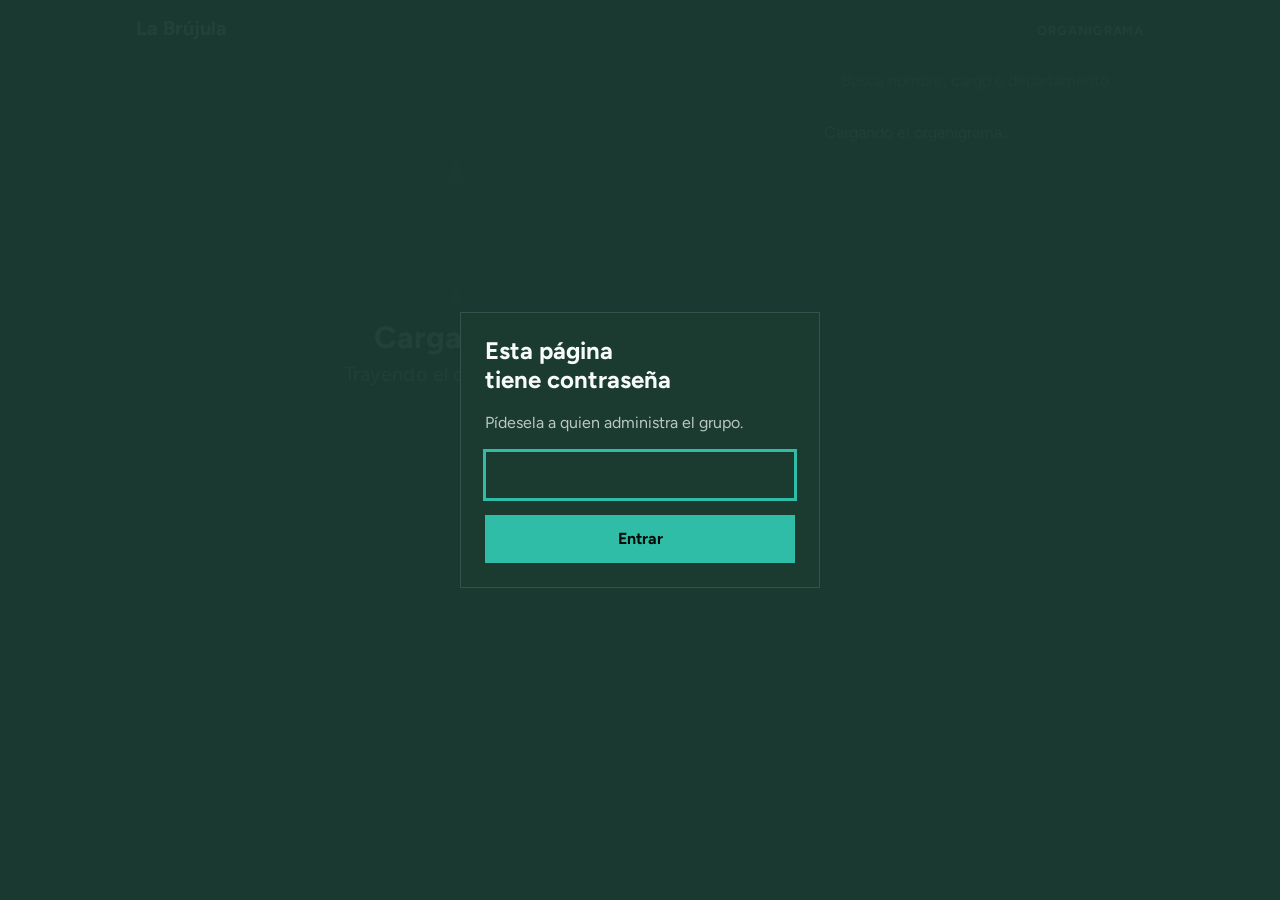
<file: index.html>
<!doctype html>
<html lang="es">
<head>
  <meta charset="utf-8">
  <meta name="viewport" content="width=device-width, initial-scale=1, viewport-fit=cover">
  <title>La Brújula · Organigrama</title>
  <meta name="description" content="Quién lleva qué en La Brújula y cómo escribirle.">
  <meta name="theme-color" content="#17382f">
  <link rel="icon" href="assets/favicon.svg" type="image/svg+xml">

  <link rel="preconnect" href="https://fonts.googleapis.com">
  <link rel="preconnect" href="https://fonts.gstatic.com" crossorigin>
  <link href="https://fonts.googleapis.com/css2?family=Figtree:wght@400;700&display=swap" rel="stylesheet">

  <link rel="stylesheet" href="css/styles.css">
  <script type="module" src="js/main.js"></script>
</head>
<body>
  <main class="app">
    <header class="cabeza">
      <h1 class="marca">La Brújula</h1>
      <span class="etiqueta">Organigrama</span>
    </header>
    <div class="cuerpo">
      <div class="buscar">
        <label class="sr-only" for="buscar">Buscar</label>
        <input type="search" id="buscar" placeholder="Busca nombre, cargo o departamento" autocomplete="off" disabled>
      </div>
      <svg class="rueda" viewBox="0 0 360 360" role="group" aria-label="Ronda del grupo"></svg>
      <div class="panel" aria-live="polite"></div>
    </div>
    <dialog id="acceso" aria-labelledby="acceso-titulo">
      <form method="dialog">
        <h2 id="acceso-titulo">Esta página tiene contraseña</h2>
        <p class="donde">Pídesela a quien administra el grupo.</p>
        <label class="sr-only" for="clave">Contraseña</label>
        <input type="password" id="clave" autocomplete="current-password" required>
        <p class="aviso" hidden role="alert"></p>
        <button class="accion" type="submit">Entrar</button>
      </form>
    </dialog>
    <noscript><p>El organigrama necesita JavaScript para mostrarse.</p></noscript>
  </main>
</body>
</html>
</file>
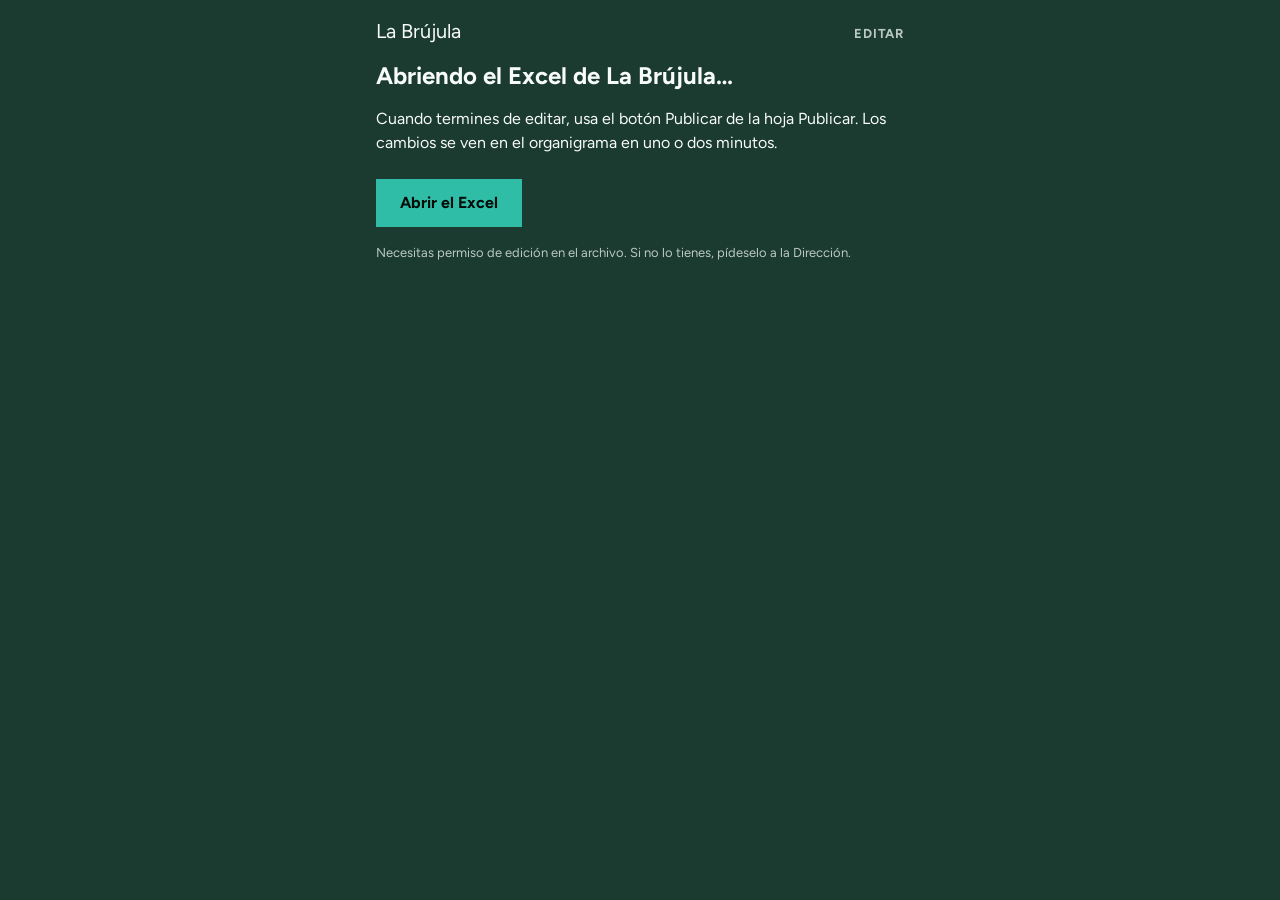
<file: admin/index.html>
<!doctype html>
<html lang="es">
<head>
  <meta charset="utf-8">
  <meta name="viewport" content="width=device-width, initial-scale=1, viewport-fit=cover">
  <meta name="robots" content="noindex, nofollow">
  <title>La Brújula · Editar</title>
  <meta name="theme-color" content="#17382f">
  <link rel="icon" href="../assets/favicon.svg" type="image/svg+xml">
  <link rel="preconnect" href="https://fonts.googleapis.com">
  <link rel="preconnect" href="https://fonts.gstatic.com" crossorigin>
  <link href="https://fonts.googleapis.com/css2?family=Figtree:wght@400;700&display=swap" rel="stylesheet">
  <link rel="stylesheet" href="../css/styles.css">
</head>
<body>
  <!--
    Esta ruta no protege nada: la autorización la pone SharePoint. Solo quien
    tenga permiso de edición sobre el Excel puede cambiar o publicar el
    organigrama, conozca o no esta dirección.
  -->
  <main class="app admin">
    <header class="cabeza">
      <span class="marca">La Brújula</span>
      <span class="etiqueta">Editar</span>
    </header>

    <div class="cuerpo" id="en-celular" hidden>
      <h1>Ábrelo en un computador</h1>
      <p>El organigrama se edita en el Excel de La Brújula, y eso solo se hace desde un computador.</p>
    </div>

    <div class="cuerpo" id="en-escritorio" hidden>
      <h1>Abriendo el Excel de La Brújula…</h1>
      <p>Cuando termines de editar, usa el botón Publicar de la hoja Publicar. Los cambios se ven en el organigrama en uno o dos minutos.</p>
      <a class="accion" id="abrir" href="#">Abrir el Excel</a>
      <p class="pie">Necesitas permiso de edición en el archivo. Si no lo tienes, pídeselo a la Dirección.</p>
    </div>
  </main>

  <script>
    const EXCEL = "https://utadeoeduco0-my.sharepoint.com/:x:/g/personal/labrujula_utadeo_edu_co/IQBzvBTEmusDSK9Xzwy0OtFAAeJp24mf8OM0kxWNWu8166I?e=KDH3Po";
    // Editar en el celular es justo lo que no queremos: sin puntero fino o en
    // pantalla angosta no se ofrece el Excel.
    const escritorio = matchMedia("(min-width: 1024px) and (pointer: fine)").matches;
    document.getElementById(escritorio ? "en-escritorio" : "en-celular").hidden = false;
    if (escritorio) {
      document.getElementById("abrir").href = EXCEL;
      // Deja leer el recordatorio de Publicar antes de irse.
      setTimeout(() => location.replace(EXCEL), 2500);
    }
  </script>
</body>
</html>
</file>
<file: css/styles.css>
/* ==========================================================================
   Organigrama de La Brújula
   Contrato visual: design/constraints.md. Un solo tema, bosque: al grupo no le
   convenció el claro. Los componentes solo usan tokens semánticos, así que un
   tema claro futuro es un bloque más aquí.
   ========================================================================== */

:root {
  color-scheme: dark;

  /* Primitivos: neutros teñidos hacia el turquesa (H 175) y una sola familia de acento */
  --n-99: oklch(0.985 0.005 175);
  --n-82: oklch(0.82 0.016 175);
  --n-62: oklch(0.62 0.018 175);
  --n-14: oklch(0.14 0.02 172);
  --b-48: oklch(0.48 0.045 172);
  --b-42: oklch(0.42 0.045 172);
  --b-36: oklch(0.36 0.042 172);
  --b-32: oklch(0.32 0.04 172);    /* bosque, ≈ #17382F de la marca */
  --a-72: oklch(0.72 0.12 180);    /* turquesa, ≈ #22B5A5 */

  /* Semánticos */
  --bg: var(--b-32);
  --text: var(--n-99);
  --muted: var(--n-82);
  --line: var(--b-42);
  --seat: var(--b-42);
  --seat-hover: var(--b-48);
  --seat-text: var(--n-99);
  --seat-dim: var(--b-36);
  --seat-dim-text: var(--n-62);
  --accent: var(--a-72);           /* único significado: coincide o puedes actuar */
  --on-accent: var(--n-14);

  --f-display: "Figtree", system-ui, -apple-system, "Segoe UI", sans-serif;
  --f-text: "Figtree", system-ui, -apple-system, "Segoe UI", sans-serif;
  /* Solo para la palabra La Brújula: la fuente más cercana a la del logo (pendiente). */
  --f-marca: var(--f-display);
  --t-xs: 13px; --t-s: 16px; --t-m: 20px; --t-l: 24px; --t-xl: 32px; --t-xxl: 40px;

  --s-1: 4px; --s-2: 8px; --s-3: 16px; --s-4: 24px; --s-5: 32px; --s-6: 48px;

  --dur-fast: 120ms; --dur: 200ms; --dur-slow: 320ms;
  --ease-out: cubic-bezier(0.22, 1, 0.36, 1);
}

*, *::before, *::after { box-sizing: border-box; }
html { -webkit-text-size-adjust: 100%; }
body {
  margin: 0;
  background: var(--bg);
  color: var(--text);
  font-family: var(--f-text);
  font-size: var(--t-s);
  line-height: 1.5;
}
h1, h2, h3 { font-family: var(--f-display); font-weight: 700; line-height: 1.2; margin: 0; text-wrap: balance; }
p { margin: 0; max-width: 66ch; }
button { font: inherit; color: inherit; }
:focus-visible { outline: 2px solid var(--accent); outline-offset: 2px; }
/* Las clases que fijan display pisan al [hidden] del navegador; esto lo devuelve. */
[hidden] { display: none !important; }
.sr-only { position: absolute; width: 1px; height: 1px; overflow: hidden; clip: rect(0 0 0 0); white-space: nowrap; }
.etiqueta { font-size: var(--t-xs); font-weight: 700; letter-spacing: 0.06em; text-transform: uppercase; color: var(--muted); }

/* ---------- Página ---------- */
.app {
  container-type: inline-size;
  max-width: 1040px;
  margin-inline: auto;
  padding-inline: var(--s-3);
  padding-block: calc(var(--s-3) + env(safe-area-inset-top, 0px)) calc(var(--s-5) + env(safe-area-inset-bottom, 0px));
  display: grid;
  gap: var(--s-3);
}
.cabeza { display: flex; align-items: baseline; justify-content: space-between; gap: var(--s-3); }
.marca { font-family: var(--f-marca); font-size: var(--t-m); }
.cuerpo { display: grid; gap: var(--s-3); }

.buscar input {
  width: 100%; min-height: 48px;
  font: inherit; color: var(--text);
  background: var(--bg); border: 1px solid var(--line); border-radius: 0;
  padding: var(--s-2) var(--s-3);
  -webkit-appearance: none; appearance: none;
}
.buscar input::placeholder { color: var(--muted); opacity: 1; }
.buscar input:focus-visible { outline: 2px solid var(--accent); outline-offset: 0; border-color: var(--accent); }
.buscar input:disabled { opacity: 0.6; }

/* ---------- La ronda ---------- */
.rueda { width: 100%; max-width: 560px; height: auto; display: block; margin-inline: auto; overflow: visible; touch-action: manipulation; }
.anillo { fill: none; stroke: var(--line); stroke-width: 1; }
.asiento { cursor: pointer; outline: none; }
.asiento .disco { fill: var(--seat); transition: fill var(--dur) var(--ease-out); }
.asiento .halo { fill: none; stroke: transparent; stroke-width: 2; }
.asiento text {
  fill: var(--seat-text); font-family: var(--f-text); font-weight: 700; font-size: var(--t-xs);
  text-anchor: middle; dominant-baseline: central; pointer-events: none;
  transition: fill var(--dur) var(--ease-out);
}
.asiento.rep text { font-size: var(--t-s); }
.asiento:hover .disco { fill: var(--seat-hover); }
.asiento:focus-visible .halo { stroke: var(--text); }
.rueda.hay-busqueda .asiento .disco { fill: var(--seat-dim); }
.rueda.hay-busqueda .asiento text { fill: var(--seat-dim-text); }
.rueda .asiento.coincide .disco { fill: var(--accent); }
.rueda .asiento.coincide text { fill: var(--on-accent); }
.rueda .asiento.foco .halo { stroke: var(--accent); }
.rueda.densa .asiento text { display: none; }
.arco { font-family: var(--f-text); font-size: var(--t-xs); font-weight: 700; letter-spacing: 0.06em; text-transform: uppercase; fill: var(--muted); }
.aguja { stroke: var(--line); stroke-width: 2; fill: var(--line); transition: stroke var(--dur) var(--ease-out), fill var(--dur) var(--ease-out); }
.rueda.con-foco .aguja { stroke: var(--accent); fill: var(--accent); }
.centro { display: grid; justify-items: center; align-content: start; text-align: center; gap: var(--s-1); height: 100%; color: var(--text); font-family: var(--f-text); }
.centro b { font-family: var(--f-display); font-size: var(--t-m); line-height: 1.2; text-wrap: balance; }
.centro span { font-size: var(--t-xs); color: var(--muted); line-height: 1.3; }

/* ---------- Panel ---------- */
.panel { display: grid; gap: var(--s-3); min-height: 120px; align-content: start; }
.ficha { display: grid; gap: var(--s-2); }
.ficha h2 { font-size: var(--t-l); }
.donde { color: var(--muted); }
.accion {
  display: inline-flex; align-items: center; justify-content: center; min-height: 48px;
  padding: var(--s-2) var(--s-4); margin-top: var(--s-2); justify-self: start;
  background: var(--accent); color: var(--on-accent);
  font-weight: 700; border: 0; border-radius: 0; cursor: pointer; text-decoration: none;
}
.secundaria { background: transparent; color: var(--text); border: 1px solid var(--line); }
.sin-wa { display: grid; gap: var(--s-2); justify-items: start; }
.sin-wa .accion { margin-top: 0; }
.lista { list-style: none; margin: 0; padding: 0; display: grid; }
.lista button {
  width: 100%; min-height: 48px; padding: var(--s-2) 0;
  display: grid; grid-template-columns: minmax(0, 1fr) auto; gap: var(--s-3); align-items: center;
  text-align: left; background: transparent; border: 0; border-radius: 0; cursor: pointer;
}
.lista button:hover b { text-decoration: underline; text-underline-offset: 3px; }
.lista small { color: var(--muted); font-size: var(--t-xs); }
.pie { font-size: var(--t-xs); color: var(--muted); }

@container (min-width: 720px) {
  .cuerpo {
    grid-template-columns: minmax(0, 1fr) 320px;
    grid-template-areas: "rueda buscar" "rueda panel";
    grid-template-rows: auto 1fr;
    column-gap: var(--s-6);
  }
  .buscar { grid-area: buscar; }
  .rueda { grid-area: rueda; }
  .panel { grid-area: panel; }
}

/* ---------- Contraseña ---------- */
dialog { color: var(--text); background: var(--bg); border: 1px solid var(--line); border-radius: 0; padding: var(--s-4); width: min(360px, calc(100vw - 2 * var(--s-3))); }
dialog::backdrop { background: var(--bg); opacity: 0.96; }
dialog form { display: grid; gap: var(--s-3); }
dialog h2 { font-size: var(--t-l); }
dialog input {
  width: 100%; min-height: 48px; font: inherit; color: var(--text);
  background: var(--bg); border: 1px solid var(--line); border-radius: 0; padding: var(--s-2) var(--s-3);
}
dialog input:focus-visible { outline: 2px solid var(--accent); outline-offset: 0; border-color: var(--accent); }
dialog .accion { margin-top: 0; justify-self: stretch; }
.aviso { color: var(--text); font-weight: 700; }

/* ---------- /admin ---------- */
.admin { max-width: 560px; }
.admin h1 { font-size: var(--t-l); }
.admin .cuerpo { gap: var(--s-3); }

@media (prefers-reduced-motion: reduce) {
  *, *::before, *::after { transition-duration: 0ms !important; }
}
</file>
